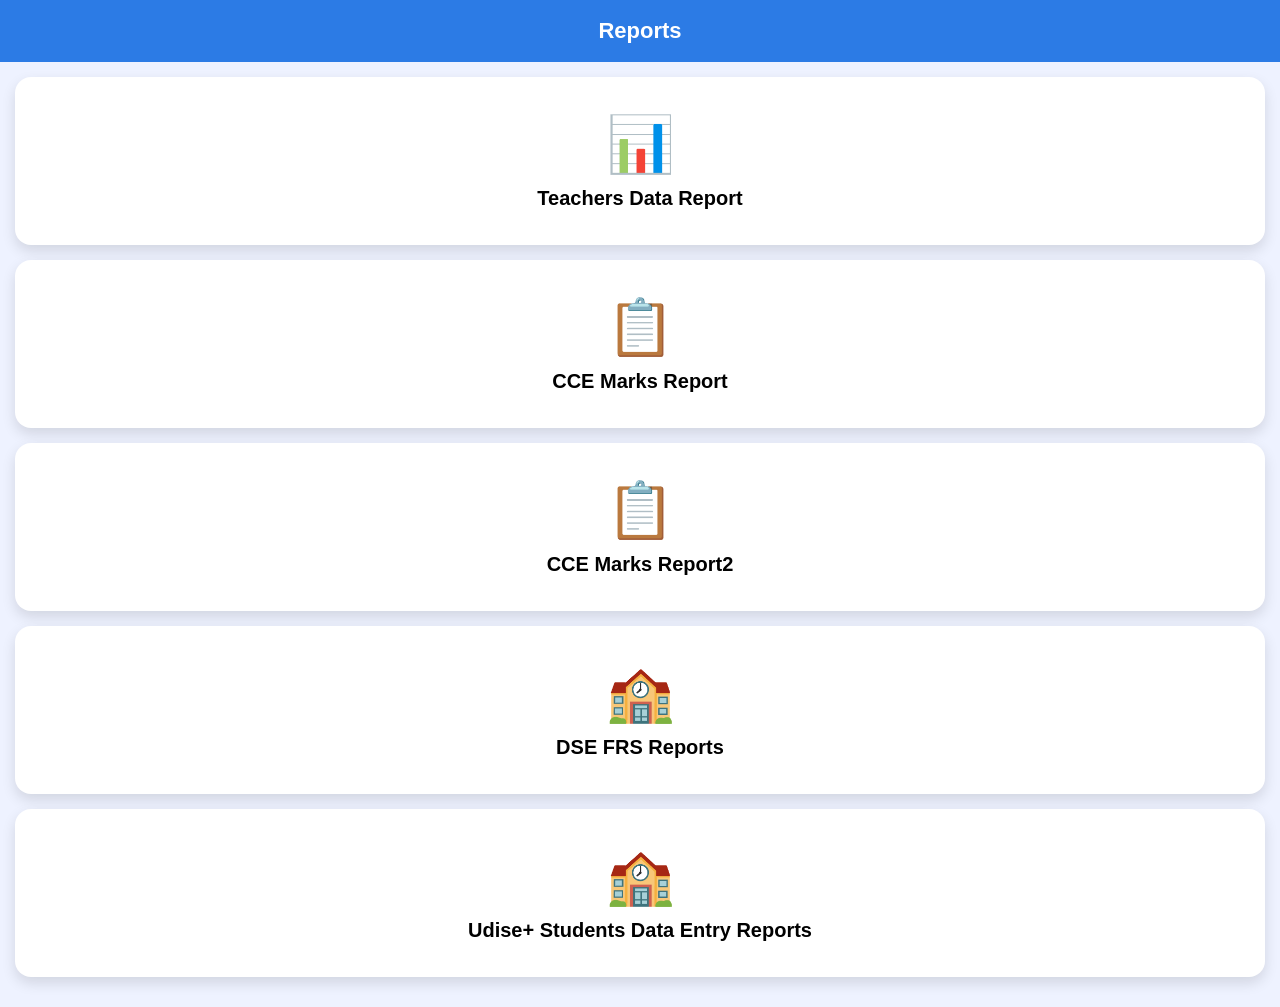
<file: index.html>
<!DOCTYPE html>
<html>
<head>
<meta charset="UTF-8">
<title>Reports</title>

<meta name="viewport" content="width=device-width,initial-scale=1">

<style>

body{
font-family:Arial;
background:#eef2ff;
margin:0;
}

.header{
background:#2c7be5;
color:white;
padding:18px;
text-align:center;
font-size:22px;
font-weight:bold;
}

.container{
padding:15px;
}

.card{
background:white;
border-radius:16px;
padding:35px 20px;
margin-bottom:15px;
text-align:center;
font-size:20px;
font-weight:bold;
cursor:pointer;
box-shadow:0 6px 14px rgba(0,0,0,.12);
transition:.2s;
}

.card:active{
transform:scale(.97);
}

.icon{
font-size:55px;
margin-bottom:10px;
}

</style>

</head>

<body>

<div class="header">
Reports
</div>

<div class="container">

<div class="card" onclick="openPage('teachers.html')">
<div class="icon">📊</div>
Teachers Data Report
</div>

<div class="card" onclick="openPage('cce.html')">
<div class="icon">📋</div>
CCE Marks Report
</div>
<div class="card" onclick="openPage('ccereports/index.html')">
<div class="icon">📋</div>
CCE Marks Report2
</div>
<div class="card" onclick="openPage('frs.html')">
<div class="icon">🏫</div>
DSE FRS Reports
</div>
<div class="card" onclick="openPage('udisedata.html')">
<div class="icon">🏫</div>
Udise+ Students Data Entry Reports
</div>
</div>

<script>

function openPage(page){
window.location.href = page
}

</script>

</body>
</html>
</file>
